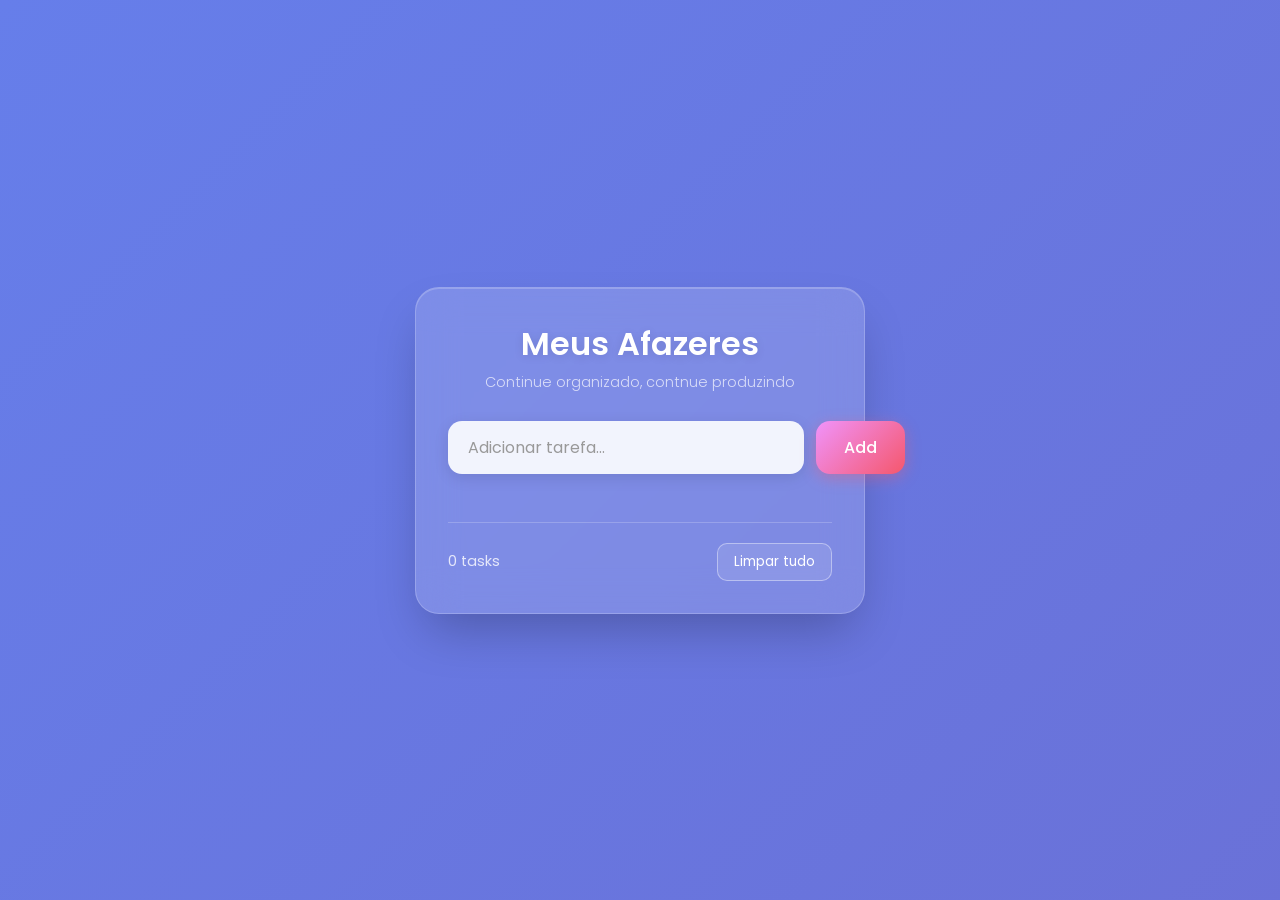
<file: Mini Projetos/To-Do list/index.html>
<!DOCTYPE html>
<html lang="en">
<head>
    <meta charset="UTF-8">
    <meta name="viewport" content="width=device-width, initial-scale=1.0">
    <title>To-Do List</title>
    <link rel="stylesheet" href="styles.css">
    <link rel="preconnect" href="https://fonts.googleapis.com">
    <link rel="preconnect" href="https://fonts.gstatic.com" crossorigin>
    <link href="https://fonts.googleapis.com/css2?family=Poppins:wght@300;400;500;600&display=swap" rel="stylesheet">
</head>
<body>
    <div class="container">
        <div class="todo-card">
            <div class="header">
                <h1>Meus Afazeres</h1>
                <p class="subtitle">Continue organizado, contnue produzindo</p>
            </div>
            
            <div class="input-group">
                <input type="text" id="todoInput" placeholder="Adicionar tarefa..." autocomplete="off">
                <button id="addBtn">Add</button>
            </div>
            
            <ul id="todoList" class="todo-list"></ul>
            
            <div class="footer">
                <span id="taskCount">0 tasks</span>
                <button id="clearAllBtn" class="clear-btn">Limpar tudo</button>
            </div>
        </div>
    </div>
    <script src="script.js"></script>
</body>
</html>
</file>
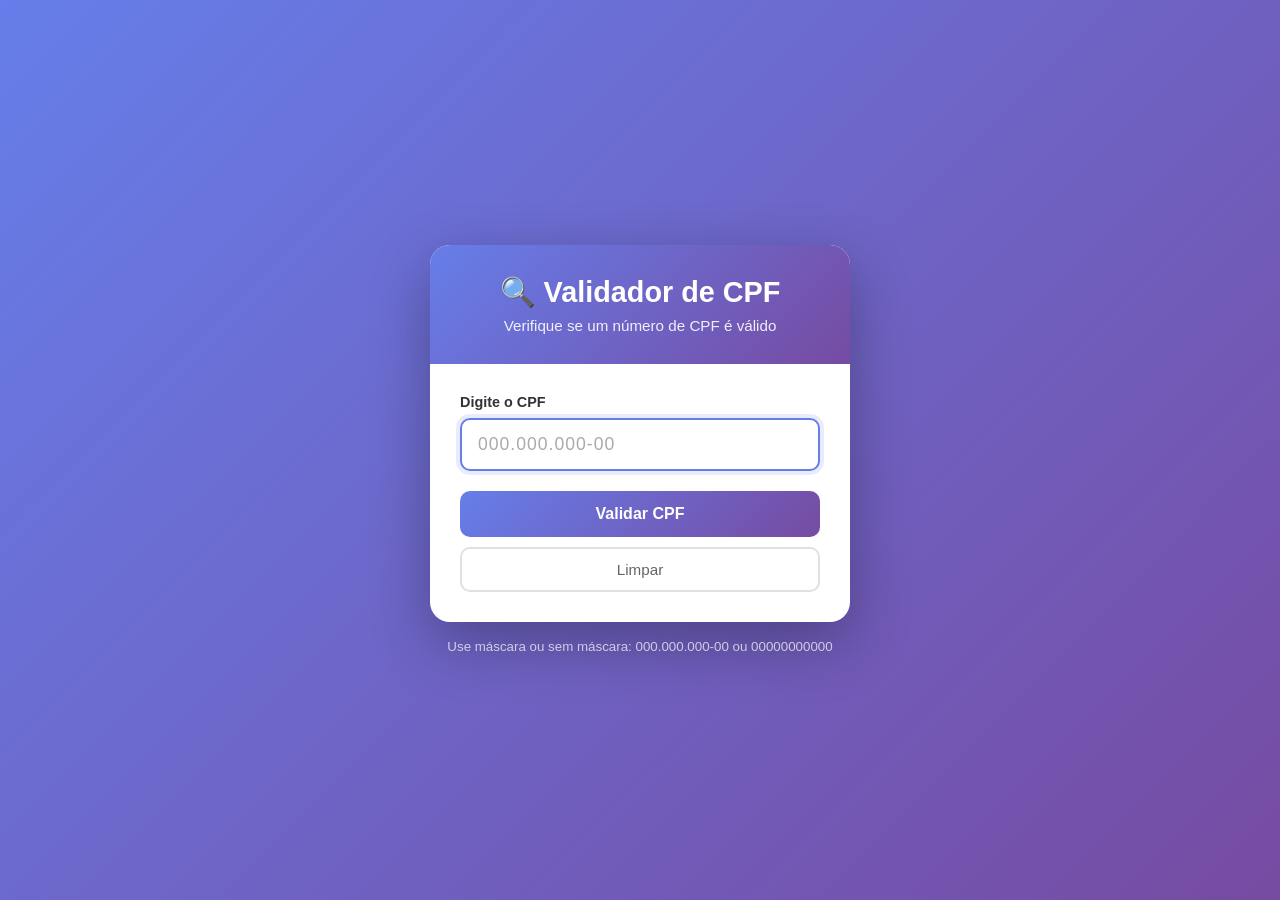
<file: Mini Projetos/Validador de CPF/index.html>
<!DOCTYPE html>
<html lang="pt-BR">
<head>
    <meta charset="UTF-8">
    <meta name="viewport" content="width=device-width, initial-scale=1.0">
    <title>Validador de CPF</title>
    <link rel="stylesheet" href="styles.css">
</head>
<body>
    <div class="container">
        <div class="card">
            <div class="card-header">
                <h1>🔍 Validador de CPF</h1>
                <p>Verifique se um número de CPF é válido</p>
            </div>
            
            <div class="card-body">
                <div class="input-group">
                    <label for="cpfInput">Digite o CPF</label>
                    <input 
                        type="text" 
                        id="cpfInput" 
                        placeholder="000.000.000-00"
                        maxlength="14"
                        autocomplete="off"
                    >
                </div>
                
                <button id="validateBtn" class="btn-validate">
                    Validar CPF
                </button>
                
                <button id="clearBtn" class="btn-clear">
                    Limpar
                </button>
            </div>
            
            <div id="result" class="result hidden">
                <div class="result-icon"></div>
                <div class="result-message"></div>
                <div class="result-cpf"></div>
            </div>
        </div>
        
        <div class="info">
            <small>Use máscara ou sem máscara: 000.000.000-00 ou 00000000000</small>
        </div>
    </div>
    
    <script src="script.js"></script>
</body>
</html>
</file>
<file: Mini Projetos/To-Do list/styles.css>
* {
    margin: 0;
    padding: 0;
    box-sizing: border-box;
    font-family: 'Poppins', sans-serif;
}

body {
    min-height: 100vh;
    display: flex;
    justify-content: center;
    align-items: center;
    background: linear-gradient(135deg, #667eea 0%, #764ba2 100%);
    background-size: 400% 400%;
    animation: gradientBG 15s ease infinite;
    padding: 20px;
}

@keyframes gradientBG {
    0% { background-position: 0% 50%; }
    50% { background-position: 100% 50%; }
    100% { background-position: 0% 50%; }
}

.container {
    width: 100%;
    max-width: 450px;
}

.todo-card {
    background: rgba(255, 255, 255, 0.15);
    backdrop-filter: blur(20px);
    -webkit-backdrop-filter: blur(20px);
    border-radius: 24px;
    padding: 32px;
    box-shadow: 0 25px 50px -12px rgba(0, 0, 0, 0.25),
                inset 0 1px 0 rgba(255, 255, 255, 0.2);
    border: 1px solid rgba(255, 255, 255, 0.2);
    animation: slideUp 0.6s ease-out;
}

@keyframes slideUp {
    from {
        opacity: 0;
        transform: translateY(30px);
    }
    to {
        opacity: 1;
        transform: translateY(0);
    }
}

.header {
    text-align: center;
    margin-bottom: 28px;
}

.header h1 {
    color: white;
    font-size: 2rem;
    font-weight: 600;
    text-shadow: 0 2px 10px rgba(0, 0, 0, 0.1);
    margin-bottom: 4px;
}

.subtitle {
    color: rgba(255, 255, 255, 0.7);
    font-size: 0.9rem;
    font-weight: 300;
}

.input-group {
    display: flex;
    gap: 12px;
    margin-bottom: 24px;
}

#todoInput {
    flex: 1;
    padding: 14px 20px;
    border: none;
    border-radius: 14px;
    background: rgba(255, 255, 255, 0.9);
    font-size: 1rem;
    color: #333;
    outline: none;
    transition: all 0.3s ease;
    box-shadow: 0 4px 15px rgba(0, 0, 0, 0.1);
}

#todoInput::placeholder {
    color: #999;
}

#todoInput:focus {
    transform: scale(1.02);
    box-shadow: 0 6px 20px rgba(0, 0, 0, 0.15);
}

#addBtn {
    padding: 14px 28px;
    border: none;
    border-radius: 14px;
    background: linear-gradient(135deg, #f093fb 0%, #f5576c 100%);
    color: white;
    font-size: 1rem;
    font-weight: 500;
    cursor: pointer;
    transition: all 0.3s ease;
    box-shadow: 0 4px 15px rgba(245, 87, 108, 0.4);
}

#addBtn:hover {
    transform: translateY(-2px);
    box-shadow: 0 6px 20px rgba(245, 87, 108, 0.5);
}

#addBtn:active {
    transform: translateY(0);
}

.todo-list {
    list-style: none;
    max-height: 320px;
    overflow-y: auto;
    padding-right: 8px;
}

.todo-list::-webkit-scrollbar {
    width: 6px;
}

.todo-list::-webkit-scrollbar-track {
    background: rgba(255, 255, 255, 0.1);
    border-radius: 10px;
}

.todo-list::-webkit-scrollbar-thumb {
    background: rgba(255, 255, 255, 0.3);
    border-radius: 10px;
}

.todo-item {
    background: rgba(255, 255, 255, 0.95);
    border-radius: 14px;
    padding: 14px 18px;
    margin-bottom: 12px;
    display: flex;
    align-items: center;
    justify-content: space-between;
    animation: slideIn 0.3s ease;
    transition: all 0.3s ease;
    box-shadow: 0 2px 10px rgba(0, 0, 0, 0.05);
}

@keyframes slideIn {
    from {
        opacity: 0;
        transform: translateX(-20px);
    }
    to {
        opacity: 1;
        transform: translateX(0);
    }
}

.todo-item:hover {
    transform: translateX(4px);
    box-shadow: 0 4px 15px rgba(0, 0, 0, 0.1);
}

.todo-item.completed .todo-text {
    text-decoration: line-through;
    color: #999;
}

.todo-text {
    flex: 1;
    font-size: 0.95rem;
    color: #333;
    transition: all 0.3s ease;
    word-break: break-word;
}

.checkbox {
    width: 22px;
    height: 22px;
    border-radius: 50%;
    border: 2px solid #f5576c;
    margin-right: 14px;
    cursor: pointer;
    display: flex;
    align-items: center;
    justify-content: center;
    transition: all 0.3s ease;
    flex-shrink: 0;
}

.checkbox:hover {
    background: rgba(245, 87, 108, 0.2);
}

.todo-item.completed .checkbox {
    background: linear-gradient(135deg, #f093fb 0%, #f5576c 100%);
    border-color: transparent;
}

.checkbox::after {
    content: '✓';
    color: white;
    font-size: 12px;
    font-weight: bold;
    display: none;
}

.todo-item.completed .checkbox::after {
    display: block;
}

.delete-btn {
    background: none;
    border: none;
    color: #ff6b6b;
    font-size: 1.3rem;
    cursor: pointer;
    padding: 4px 8px;
    border-radius: 8px;
    transition: all 0.3s ease;
    margin-left: 10px;
}

.delete-btn:hover {
    background: rgba(255, 107, 107, 0.15);
    transform: scale(1.1);
}

.footer {
    display: flex;
    justify-content: space-between;
    align-items: center;
    margin-top: 24px;
    padding-top: 20px;
    border-top: 1px solid rgba(255, 255, 255, 0.2);
}

#taskCount {
    color: rgba(255, 255, 255, 0.8);
    font-size: 0.9rem;
}

.clear-btn {
    padding: 8px 16px;
    border: 1px solid rgba(255, 255, 255, 0.4);
    border-radius: 10px;
    background: rgba(255, 255, 255, 0.1);
    color: white;
    font-size: 0.85rem;
    cursor: pointer;
    transition: all 0.3s ease;
}

.clear-btn:hover {
    background: rgba(255, 255, 255, 0.25);
    border-color: rgba(255, 255, 255, 0.6);
}

.empty-state {
    text-align: center;
    padding: 40px 20px;
    color: rgba(255, 255, 255, 0.6);
}

.empty-state span {
    font-size: 3rem;
    display: block;
    margin-bottom: 10px;
}

.empty-state p {
    font-size: 0.95rem;
}

@media (max-width: 480px) {
    .todo-card {
        padding: 24px;
    }
    
    .header h1 {
        font-size: 1.6rem;
    }
    
    .input-group {
        flex-direction: column;
    }
    
    #addBtn {
        width: 100%;
    }
}
</file>
<file: Mini Projetos/Validador de CPF/styles.css>
* {
    margin: 0;
    padding: 0;
    box-sizing: border-box;
}

body {
    font-family: 'Segoe UI', Tahoma, Geneva, Verdana, sans-serif;
    background: linear-gradient(135deg, #667eea 0%, #764ba2 100%);
    min-height: 100vh;
    display: flex;
    align-items: center;
    justify-content: center;
    padding: 20px;
}

.container {
    width: 100%;
    max-width: 420px;
}

.card {
    background: white;
    border-radius: 20px;
    box-shadow: 0 20px 60px rgba(0, 0, 0, 0.3);
    overflow: hidden;
    animation: slideUp 0.5s ease-out;
}

@keyframes slideUp {
    from {
        opacity: 0;
        transform: translateY(30px);
    }
    to {
        opacity: 1;
        transform: translateY(0);
    }
}

.card-header {
    background: linear-gradient(135deg, #667eea 0%, #764ba2 100%);
    color: white;
    padding: 30px;
    text-align: center;
}

.card-header h1 {
    font-size: 1.8rem;
    margin-bottom: 8px;
}

.card-header p {
    opacity: 0.9;
    font-size: 0.95rem;
}

.card-body {
    padding: 30px;
}

.input-group {
    margin-bottom: 20px;
}

.input-group label {
    display: block;
    margin-bottom: 8px;
    color: #333;
    font-weight: 600;
    font-size: 0.9rem;
}

.input-group input {
    width: 100%;
    padding: 14px 16px;
    border: 2px solid #e0e0e0;
    border-radius: 10px;
    font-size: 1.1rem;
    letter-spacing: 2px;
    transition: all 0.3s ease;
    outline: none;
}

.input-group input:focus {
    border-color: #667eea;
    box-shadow: 0 0 0 4px rgba(102, 126, 234, 0.15);
}

.input-group input::placeholder {
    letter-spacing: 1px;
    color: #aaa;
}

.btn-validate {
    width: 100%;
    padding: 14px;
    background: linear-gradient(135deg, #667eea 0%, #764ba2 100%);
    color: white;
    border: none;
    border-radius: 10px;
    font-size: 1rem;
    font-weight: 600;
    cursor: pointer;
    transition: all 0.3s ease;
    margin-bottom: 10px;
}

.btn-validate:hover {
    transform: translateY(-2px);
    box-shadow: 0 8px 20px rgba(102, 126, 234, 0.4);
}

.btn-validate:active {
    transform: translateY(0);
}

.btn-clear {
    width: 100%;
    padding: 12px;
    background: transparent;
    color: #666;
    border: 2px solid #e0e0e0;
    border-radius: 10px;
    font-size: 0.95rem;
    font-weight: 500;
    cursor: pointer;
    transition: all 0.3s ease;
}

.btn-clear:hover {
    border-color: #999;
    color: #333;
}

.result {
    padding: 25px 30px;
    text-align: center;
    animation: fadeIn 0.4s ease-out;
}

@keyframes fadeIn {
    from { opacity: 0; }
    to { opacity: 1; }
}

.result.hidden {
    display: none;
}

.result.valid {
    background: linear-gradient(135deg, #11998e 0%, #38ef7d 100%);
}

.result.invalid {
    background: linear-gradient(135deg, #eb3349 0%, #f45c43 100%);
}

.result-icon {
    font-size: 3rem;
    margin-bottom: 10px;
}

.result-message {
    color: white;
    font-size: 1.4rem;
    font-weight: 700;
    margin-bottom: 8px;
}

.result-cpf {
    color: rgba(255, 255, 255, 0.9);
    font-size: 1.1rem;
    letter-spacing: 2px;
    font-weight: 500;
}

.info {
    text-align: center;
    margin-top: 15px;
    color: rgba(255, 255, 255, 0.7);
}


.result.valid .result-icon::before {
    content: "✓";
    animation: pop 0.4s ease-out;
}

.result.invalid .result-icon::before {
    content: "✗";
    animation: pop 0.4s ease-out;
}

@keyframes pop {
    0% {
        transform: scale(0);
        opacity: 0;
    }
    50% {
        transform: scale(1.2);
    }
    100% {
        transform: scale(1);
        opacity: 1;
    }
}
</file>
